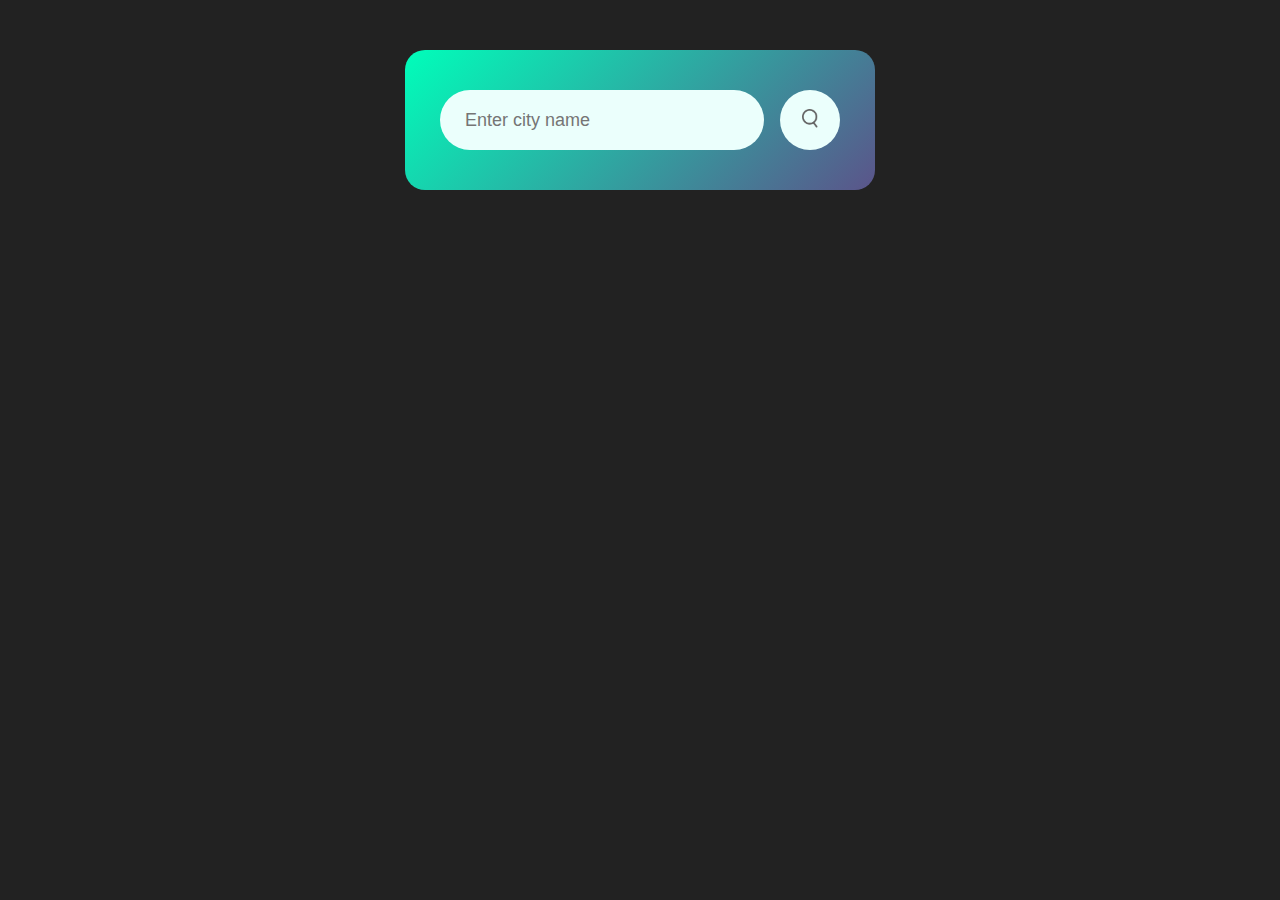
<file: 1-day/index.html>
<!DOCTYPE html>
<html lang="en">

<head>
    <meta charset="UTF-8">
    <meta name="viewport" content="width=device-width, initial-scale=1.0">
    <link rel="stylesheet" href="style.css">
    <title>Weather App</title>
</head>

<body>
    <div class="card">
        <div class="search">
            <input type="text" placeholder="Enter city name" spellcheck="false">
            <button><img src="images/search.png" alt="search"></button>
        </div>
        <div class="error">
            <p>Invalid City Name</p>
        </div>
        <div class="weather">
            <img src="images/rain.png" alt="rain" class="weather-icon">
            <h1 class="temp">22°C</h1>
            <h2 class="city">New York</h2>
            <div class="details">
                <div class="col">
                    <img src="images/humidity.png" alt="weather details">
                    <div>
                        <p class="humidity">50%</p>
                        <p>Humidity</p>
                    </div>
                </div>
                <div class="col">
                    <img src="images/wind.png" alt="weather details">
                    <div>
                        <p class="wind">15 km/h</p>
                        <p>Wind Speed</p>
                    </div>
                </div>
            </div>
        </div>
    </div>
</body>
<script src="script.js"></script>
</html>
</file>
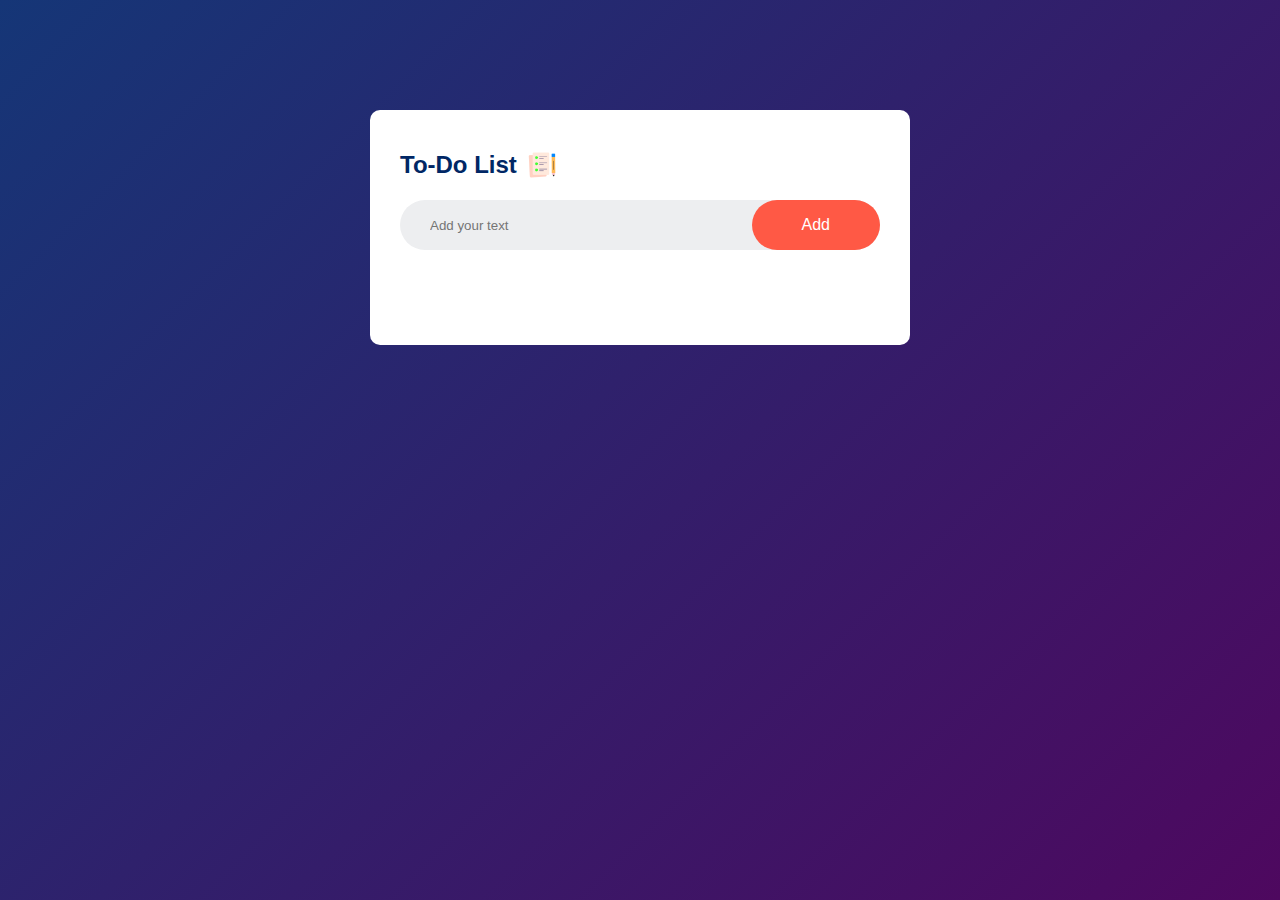
<file: 2-day/index.html>
<!DOCTYPE html>
<html lang="en">
<head>
    <meta charset="UTF-8">
    <meta name="viewport" content="width=device-width, initial-scale=1.0">
    <link rel="stylesheet" href="style.css">
    <title>To-Do List App</title>
</head>
<body>
    <div class="container">
        <div class="todo-app">
            <h2>To-Do List <img src="images/icon.png" alt="todo-app"></h2>
            <div class="row">
                <input id="input-box" type="text" placeholder="Add your text">
                <button>Add</button>
            </div>
            <ul id="list-container">
                <!-- <li class="checked">Task 1</li>
                <li>Task 1</li>
                <li>Task 1</li> -->
            </ul>
        </div>
    </div>
    <script src="script.js"></script>
</body>
</html>
</file>
<file: 1-day/style.css>
* {
    margin: 0;
    padding: 0;
    font-family: 'Poppins', sans-serif;
    box-sizing: border-box;
}

body {
    background: #222;
    padding-top: 50px;
}

.card {
    width: 90%;
    max-width: 470px;
    background: linear-gradient(135deg, #00feba, #5b548a);
    color: #fff;
    border-radius: 20px;
    padding: 40px 35px;
    text-align: center;
    margin: auto;
}

.search {
    width: 100%;
    display: flex;
    align-items: center;
    justify-content: space-between;
}

.search input {
    border: 0;
    outline: 0;
    background: #ebfffc;
    color: #555;
    padding: 10px 25px;
    height: 60px;
    border-radius: 30px;
    flex: 1;
    margin-right: 16px;
    font-size: 18px;
}

.search button {
    border: 0;
    outline: 0;
    background: #ebfffc;
    border-radius: 50%;
    width: 60px;
    height: 60px;
    cursor: pointer;
}

.search button img {
    width: 16px;
}

.weather-icon {
    width: 170px;
    margin-top: 30px;
}

.weather h1 {
    font-size: 80px;
    font-weight: 500;
}

.weather h2 {
    font-size: 45px;
    font-weight: 400;
    margin-top: -10px;
}

.details {
    display: flex;
    align-items: center;
    justify-content: space-between;
    padding: 0 20px;
    margin-top: 50px;
}

.col {
    display: flex;
    align-items: center;
    text-align: left;
}

.col img {
    width: 40px;
    margin-right: 10px;
}

.humidity, .wind {
    font-size: 28px;
    margin-top: -6px;
}

.weather {
    display: none;
}

.error {
    text-align: left;
    margin-left: 10px;
    font-size: 14px;
    margin-top: 10px;
    display: none;
}
</file>
<file: 2-day/style.css>
* {
    padding: 0;
    margin: 0;
    font-family: 'Poppins', sans-serif;
    box-sizing: border-box;
}

.container {
    width: 100%;
    min-height: 100vh;
    background: linear-gradient(135deg, #153677, #4e085f);
    padding: 10px;
}

.todo-app {
    background: #fff;
    width: 100%;
    max-width: 540px;
    margin: 100px auto 20px;
    padding: 40px 30px 70px;
    border-radius: 10px;
}

.todo-app h2 {
    color: #002765;
    display: flex;
    align-items: center;
    margin-bottom: 20px;
}

.todo-app img {
    width: 30px;
    margin-left: 10px;
}

.row {
    display: flex;
    align-items: center;
    justify-content: space-between;
    background: #edeef0;
    border-radius: 30px;
    padding-left: 20px;
    margin-bottom: 25px;
}

input {
    flex: 1;
    border: none;
    outline: none;
    background: transparent;
    padding: 10px;
    font-weight: 14px;
}

button {
    border: none;
    outline: none;
    background: #ff5945;
    color: #fff;
    padding: 16px 50px;
    font-size: 16px;
    cursor: pointer;
    border-radius: 40px;
}

ul li {
    list-style: none;
    font-size: 17px;
    padding: 12px 8px 12px 50px;
    user-select: none;
    cursor: pointer;
    position: relative;
}

ul li::before {
    content: '';
    position: absolute;
    height: 28px;
    width: 28px;
    border-radius: 50%;
    background-image: url(images/unchecked.png);
    background-size: cover;
    background-position: center;
    top: 12px;
    left: 8px;
}

ul li.checked {
    color: #555;
    text-decoration: line-through;
}

ul li.checked::before {
    background-image: url(images/checked.png);
}

ul li span {
    position: absolute;
    right: 0;
    top: 5px;
    width: 40px;
    height: 40px;
    font-size: 22px;
    color: #555;
    line-height: 40px;
    text-align: center;
    border-radius: 50%;
}

ul li span:hover {
    background: #edeef0;
}
</file>
